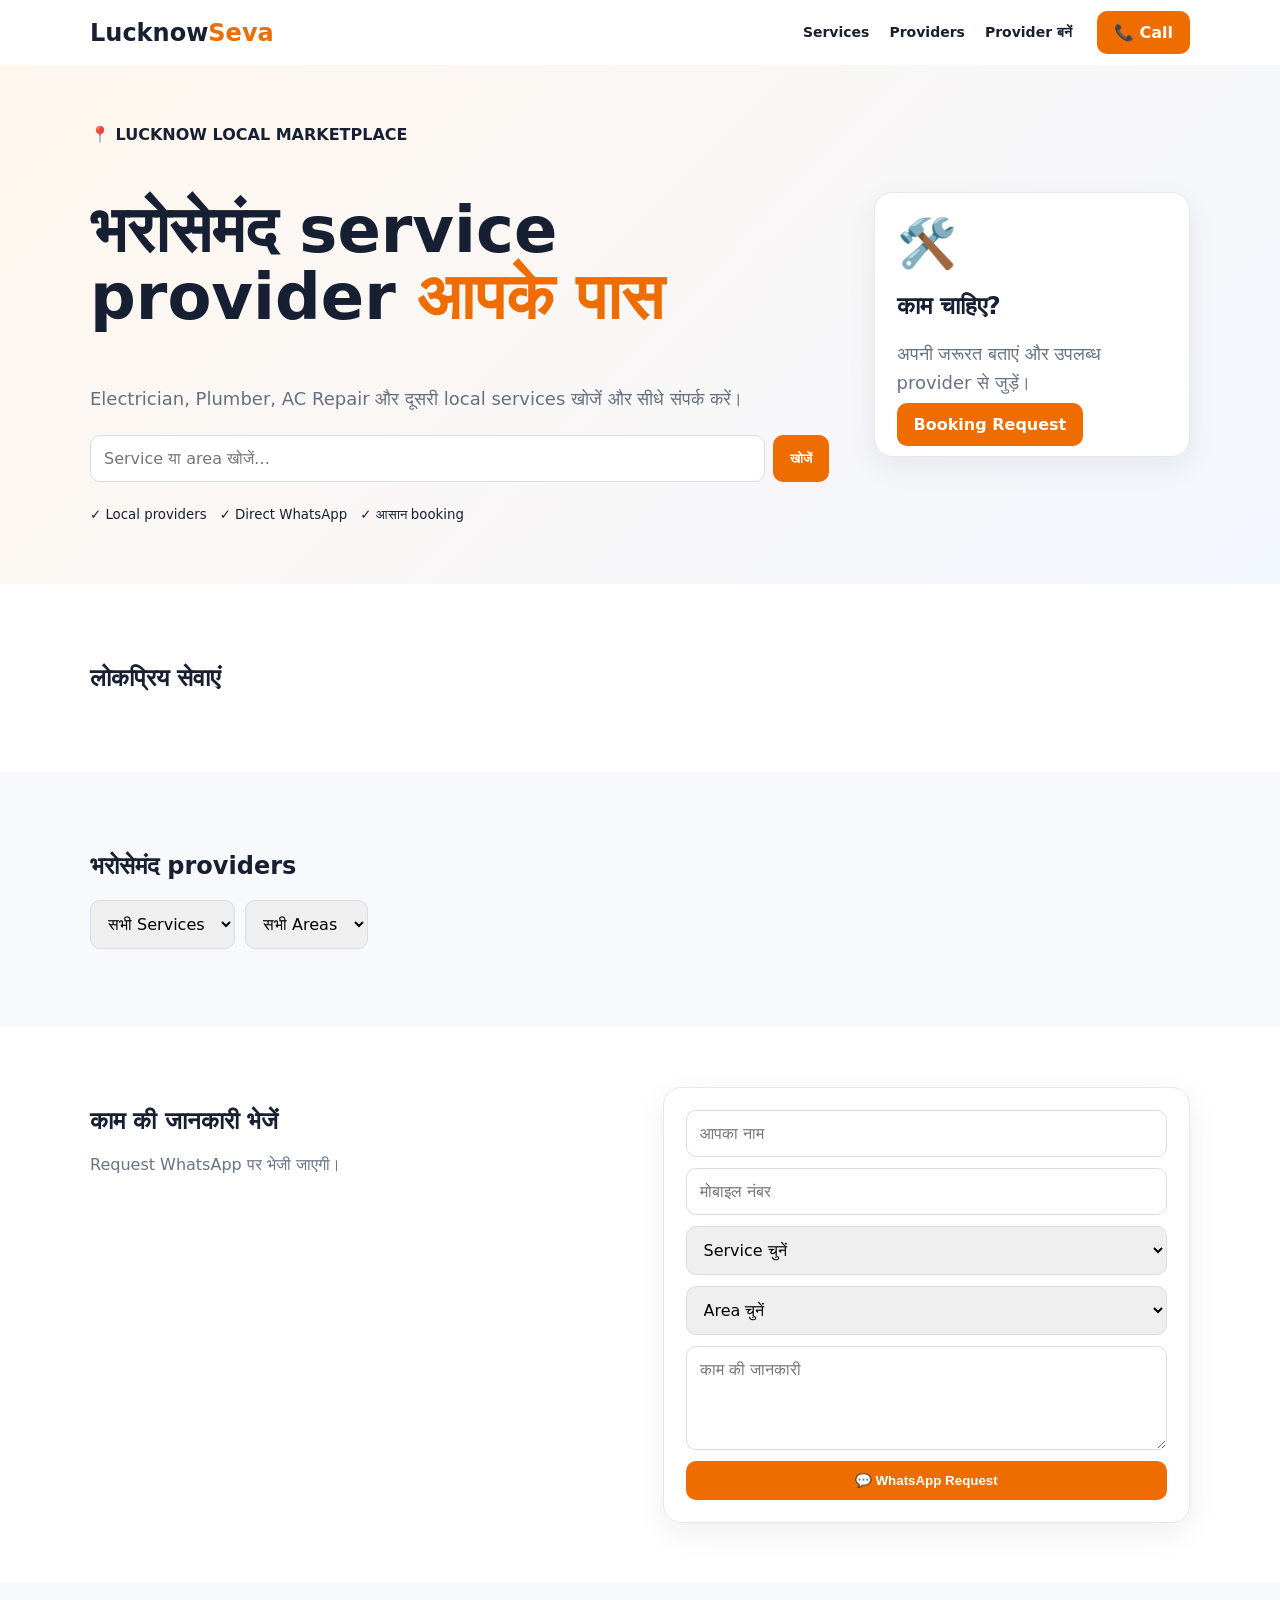
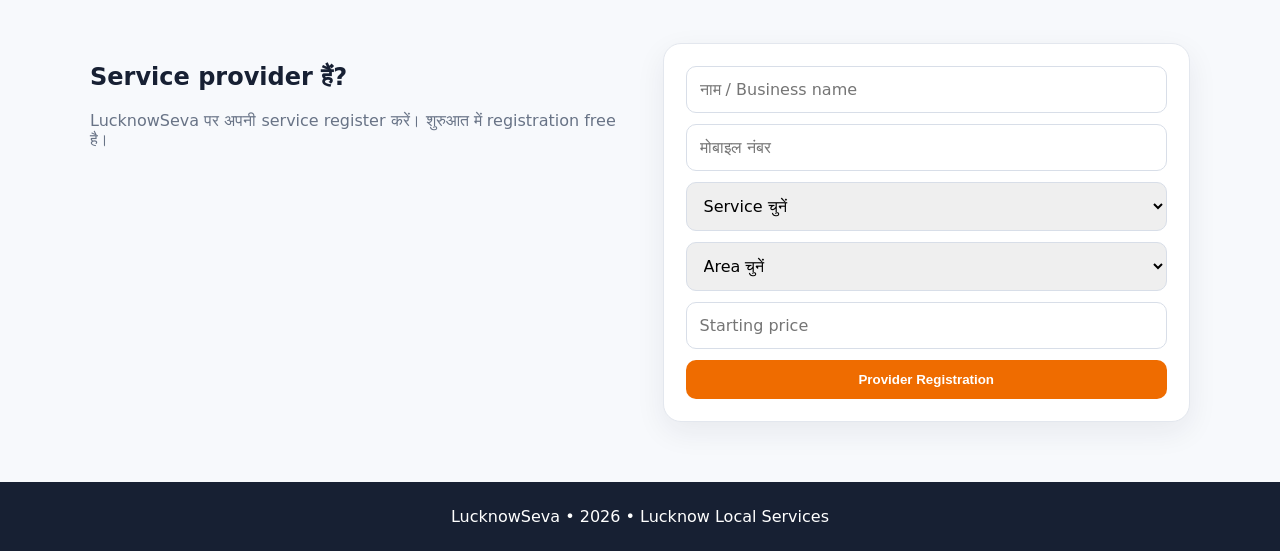
<file: index.html>
<!doctype html><html lang="hi"><head>
<meta charset="utf-8"><meta name="viewport" content="width=device-width,initial-scale=1">
<title>LucknowSeva — Local Services</title><link rel="stylesheet" href="style.css"></head>
<body>
<header><div class="nav"><a class="logo" href="#">Lucknow<span>Seva</span></a><nav><a href="#services">Services</a><a href="#providers">Providers</a><a href="#provider">Provider बनें</a></nav><a class="call" href="tel:+919999999999">📞 Call</a></div></header>
<section class="hero"><div class="heroGrid"><div><b>📍 LUCKNOW LOCAL MARKETPLACE</b><h1>भरोसेमंद service provider <em>आपके पास</em></h1><p>Electrician, Plumber, AC Repair और दूसरी local services खोजें और सीधे संपर्क करें।</p><div class="search"><input id="search" placeholder="Service या area खोजें…"><button onclick="filterAll()">खोजें</button></div><small>✓ Local providers　✓ Direct WhatsApp　✓ आसान booking</small></div><div class="box"><div>🛠️</div><h2>काम चाहिए?</h2><p>अपनी जरूरत बताएं और उपलब्ध provider से जुड़ें।</p><a class="btn" href="#booking">Booking Request</a></div></div></section>
<section id="services"><div class="wrap"><h2>लोकप्रिय सेवाएं</h2><div id="serviceGrid" class="grid"></div></div></section>
<section id="providers" class="soft"><div class="wrap"><h2>भरोसेमंद providers</h2><div class="filters"><select id="serviceFilter" onchange="filterAll()"><option value="">सभी Services</option></select><select id="areaFilter" onchange="filterAll()"><option value="">सभी Areas</option></select></div><div id="providerGrid" class="providerGrid"></div></div></section>
<section id="booking"><div class="two"><div><h2>काम की जानकारी भेजें</h2><p>Request WhatsApp पर भेजी जाएगी।</p></div><form class="card" id="bookingForm"><input id="name" required placeholder="आपका नाम"><input id="phone" required placeholder="मोबाइल नंबर"><select id="service" required><option value="">Service चुनें</option></select><select id="area" required><option value="">Area चुनें</option></select><textarea id="details" rows="4" placeholder="काम की जानकारी"></textarea><button class="btn">💬 WhatsApp Request</button></form></div></section>
<section id="provider" class="soft"><div class="two"><div><h2>Service provider हैं?</h2><p>LucknowSeva पर अपनी service register करें। शुरुआत में registration free है।</p></div><form class="card" id="providerForm"><input id="pname" required placeholder="नाम / Business name"><input id="pphone" required placeholder="मोबाइल नंबर"><select id="pservice" required><option value="">Service चुनें</option></select><select id="parea" required><option value="">Area चुनें</option></select><input id="price" placeholder="Starting price"><button class="btn">Provider Registration</button></form></div></section>
<footer>LucknowSeva • 2026 • Lucknow Local Services</footer>
<script src="script.js"></script></body></html>
</file>
<file: style.css>
*{box-sizing:border-box}body{margin:0;font-family:system-ui,Arial;color:#172033}a{text-decoration:none;color:inherit}.nav,.heroGrid,.two,.wrap{width:min(1100px,92%);margin:auto}.nav{height:65px;display:flex;align-items:center;gap:25px}.logo{font-size:24px;font-weight:900;margin-right:auto}.logo span,em{color:#ef6c00;font-style:normal}.nav nav{display:flex;gap:20px;font-weight:700;font-size:14px}.call,.btn,button{background:#ef6c00;color:white;border:0;border-radius:10px;padding:12px 17px;font-weight:800;cursor:pointer}.hero{background:linear-gradient(135deg,#fff7ee,#f3f7ff);padding:60px 0}.heroGrid{display:grid;grid-template-columns:1.4fr .6fr;gap:45px;align-items:center}.hero h1{font-size:clamp(38px,6vw,64px);line-height:1.05}.hero p{font-size:18px;color:#657083;line-height:1.6}.search{display:flex;gap:8px;margin:22px 0}.search input,input,select,textarea{padding:13px;border:1px solid #d8dee8;border-radius:10px;font:inherit}.search input{flex:1}.box,.card,.provider,.service{background:#fff;border:1px solid #e3e7ee;border-radius:18px;padding:22px;box-shadow:0 10px 30px #17203312}.box>div{font-size:48px}.box p,.provider p,section p{color:#687386}section{padding:60px 0}.soft{background:#f7f9fc}.grid{display:grid;grid-template-columns:repeat(4,1fr);gap:15px}.service{cursor:pointer}.service:hover{transform:translateY(-2px)}.service .icon{font-size:32px}.filters{display:flex;gap:10px;margin-bottom:18px}.filters select{max-width:250px}.providerGrid{display:grid;grid-template-columns:repeat(3,1fr);gap:15px}.avatar{font-size:28px}.rating{color:#d77b00;font-weight:800}.actions{display:flex;gap:8px;margin-top:12px}.actions a{flex:1;text-align:center;background:#f0f2f5;border-radius:8px;padding:9px;font-weight:800;font-size:13px}.actions .wa{background:#e8f7ed;color:#16813a}.two{display:grid;grid-template-columns:1fr 1fr;gap:45px}.card{display:grid;gap:11px}.card button{width:100%}footer{background:#172033;color:#fff;padding:25px;text-align:center}@media(max-width:800px){.heroGrid,.two{grid-template-columns:1fr}.grid{grid-template-columns:repeat(2,1fr)}.providerGrid{grid-template-columns:1fr 1fr}.nav nav{display:none}}@media(max-width:500px){.grid,.providerGrid{grid-template-columns:1fr}.search,.filters{flex-direction:column}.filters select{max-width:none}.hero{padding:40px 0}}
</file>
